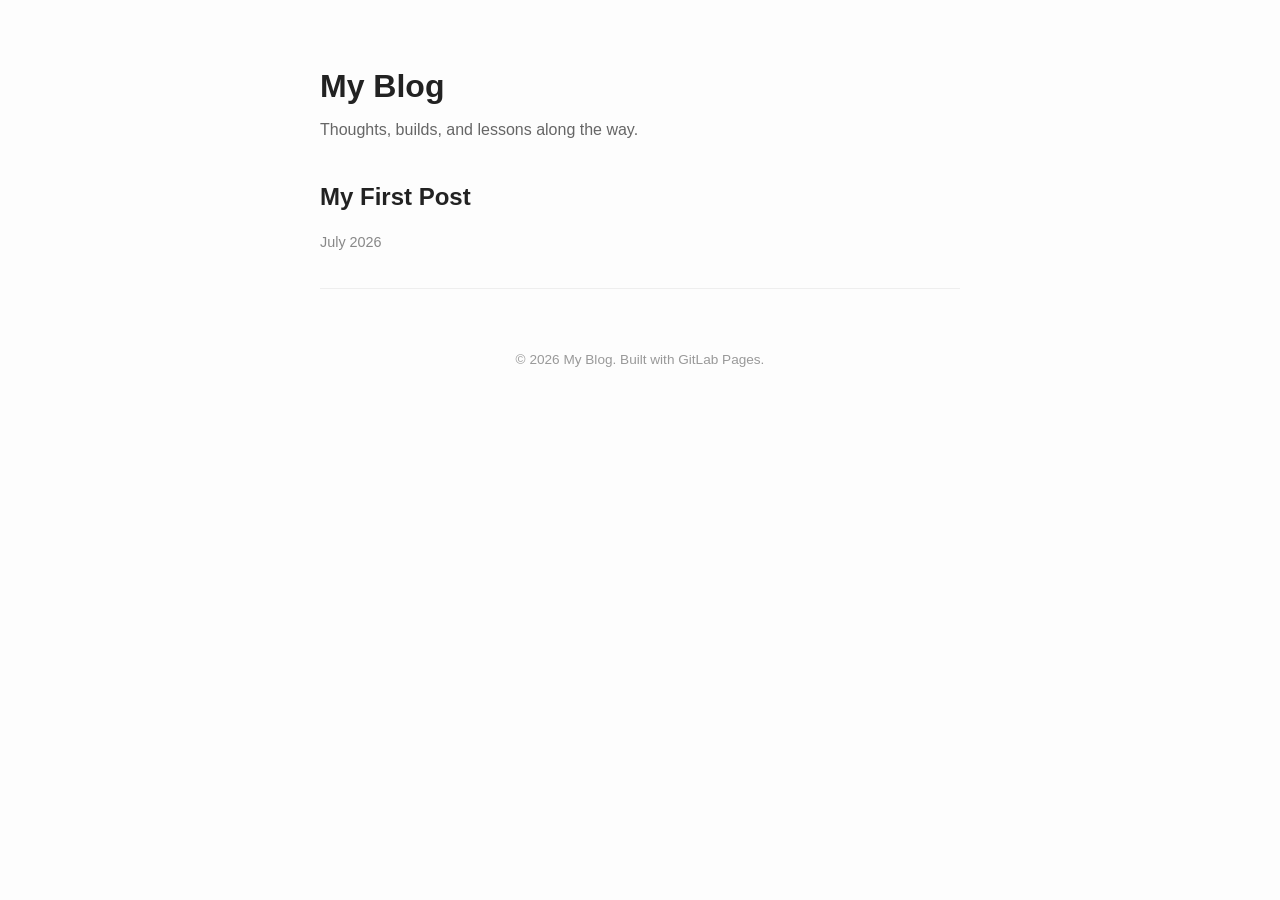
<file: index.html>
<!DOCTYPE html>
<html lang="en">
<head>
<meta charset="UTF-8">
<meta name="viewport" content="width=device-width, initial-scale=1.0">
<title>My Blog</title>
<link rel="stylesheet" href="style.css">
</head>
<body>
  <header>
    <h1>My Blog</h1>
    <p>Thoughts, builds, and lessons along the way.</p>
  </header>

  <main>
    <ul class="post-list">
      <li>
        <a href="posts/first-post.html">
          <h2>My First Post</h2>
          <p class="date">July 2026</p>
        </a>
      </li>
    </ul>
  </main>

  <footer>
    <p>&copy; 2026 My Blog. Built with GitLab Pages.</p>
  </footer>
</body>
</html>
</file>
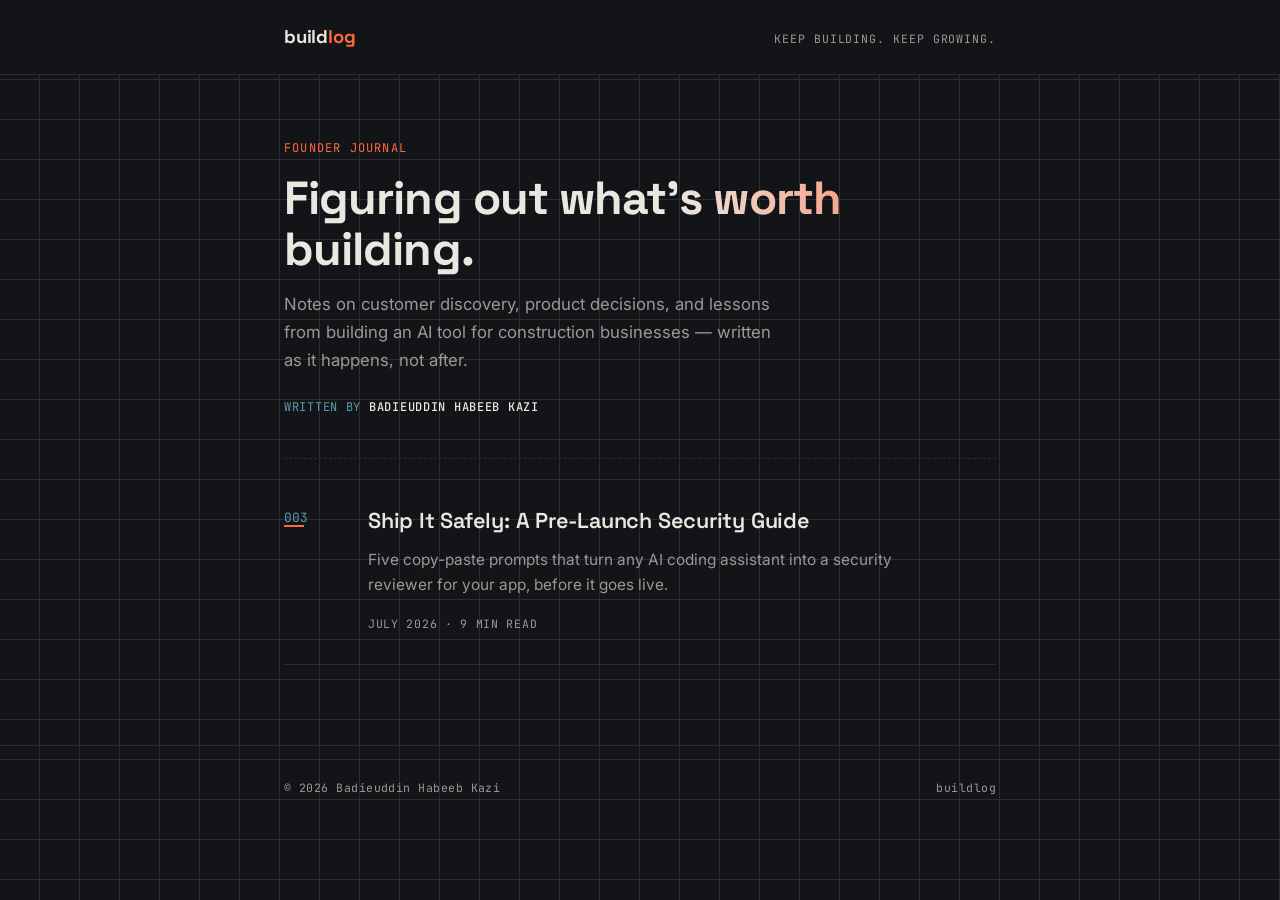
<file: public/index.html>
<!DOCTYPE html>
<html lang="en">
<head>
<meta charset="UTF-8">
<meta name="viewport" content="width=device-width, initial-scale=1.0">
<title>Build Log</title>
<link rel="preconnect" href="https://fonts.googleapis.com">
<link href="https://fonts.googleapis.com/css2?family=Space+Grotesk:wght@600;700&family=Inter:wght@400;500&family=JetBrains+Mono:wght@400;500&display=swap" rel="stylesheet">
<link rel="stylesheet" href="style.css">
</head>
<body>

  <header class="site">
    <div class="site-bar">
      <a class="mark" href="index.html">build<span>log</span></a>
      <span class="tag">Keep Building. Keep Growing.</span>
    </div>
  </header>

  <div class="wrap">
    <section class="hero">
      <p class="eyebrow">Founder journal</p>
      <h1>Figuring out what's worth building.</h1>
      <p>Notes on customer discovery, product decisions, and lessons from building an AI tool for construction businesses — written as it happens, not after.</p>
      <p class="byline">Written by <strong>Badieuddin Habeeb Kazi</strong></p>
    </section>

    <section class="log">

      <a class="entry" href="posts/third-post.html">
        <span class="num">003</span>
        <div>
          <h2>Ship It Safely: A Pre-Launch Security Guide</h2>
          <p class="excerpt">Five copy-paste prompts that turn any AI coding assistant into a security reviewer for your app, before it goes live.</p>
          <span class="meta">July 2026 · 9 min read</span>
        </div>
      </a>

    </section>
  </div>

  <footer class="site">
    <div class="wrap">
      <span>© 2026 Badieuddin Habeeb Kazi</span>
      <span>buildlog</span>
    </div>
  </footer>

</body>
</html>
</file>
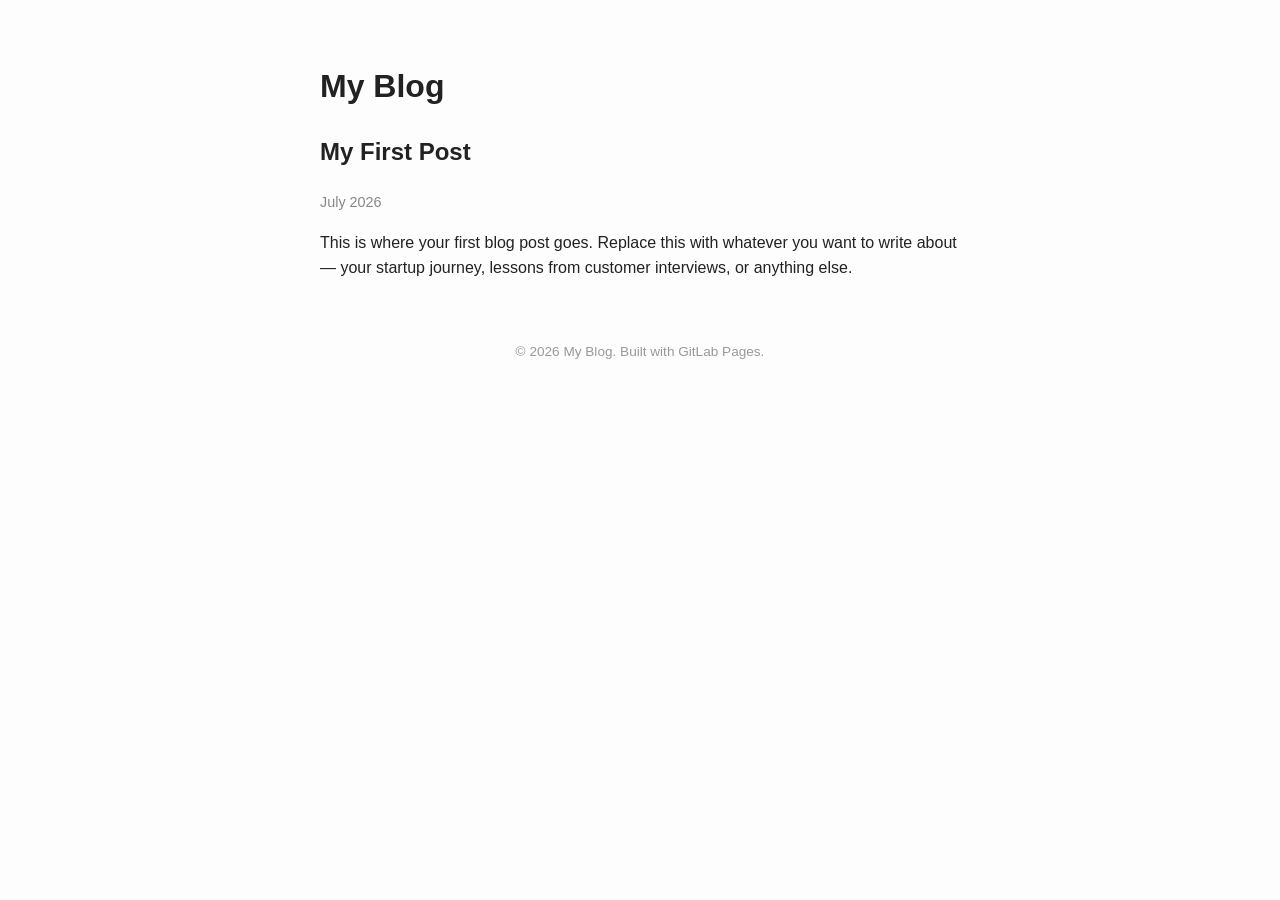
<file: first-post.html>
<!DOCTYPE html>
<html lang="en">
<head>
<meta charset="UTF-8">
<meta name="viewport" content="width=device-width, initial-scale=1.0">
<title>My First Post</title>
<link rel="stylesheet" href="../style.css">
</head>
<body>
  <header>
    <h1><a href="../index.html">My Blog</a></h1>
  </header>

  <main>
    <article>
      <h2>My First Post</h2>
      <p class="date">July 2026</p>
      <p>This is where your first blog post goes. Replace this with whatever you want to write about — your startup journey, lessons from customer interviews, or anything else.</p>
    </article>
  </main>

  <footer>
    <p>&copy; 2026 My Blog. Built with GitLab Pages.</p>
  </footer>
</body>
</html>
</file>
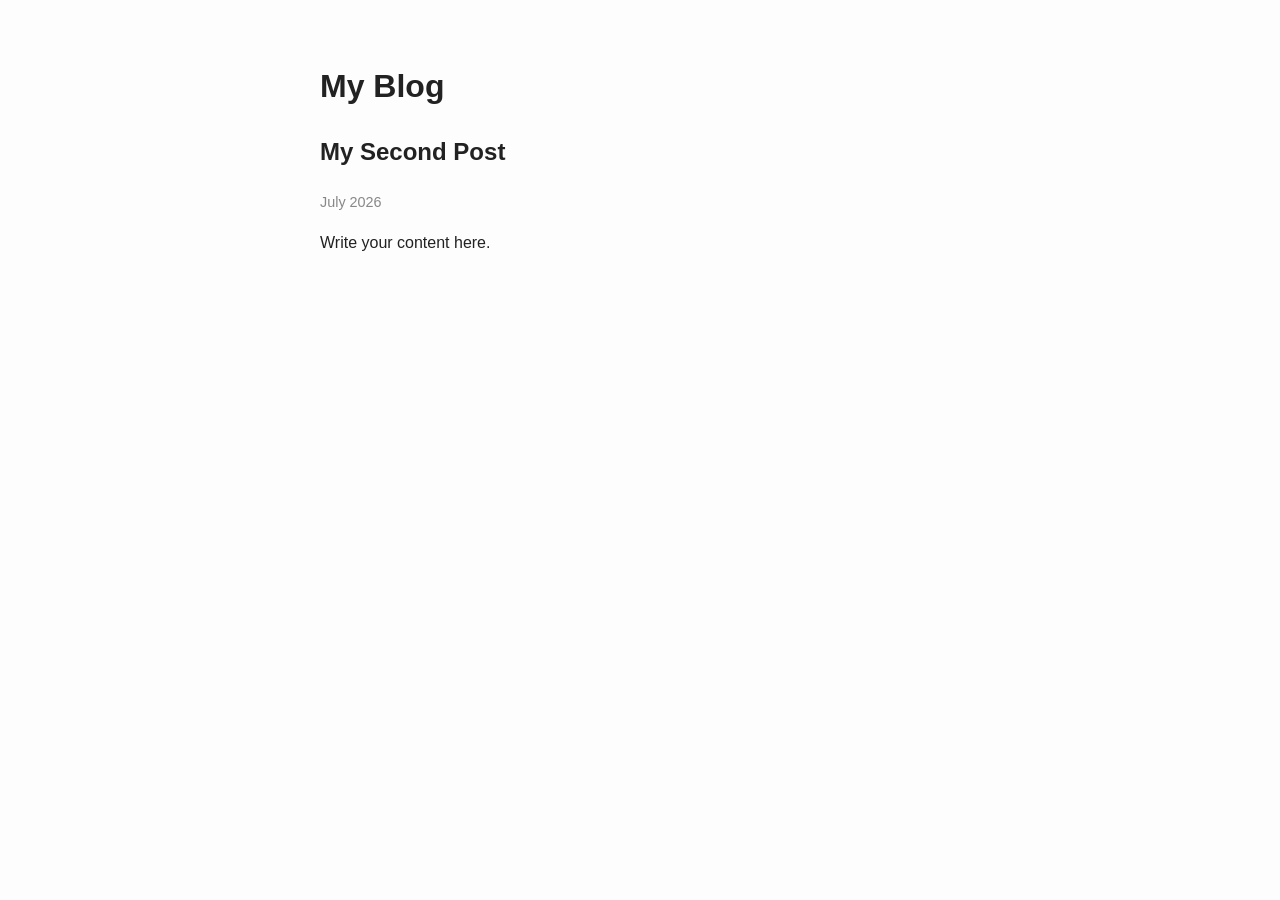
<file: posts/second-post.html>
<!DOCTYPE html>
<html lang="en">
<head>
<meta charset="UTF-8">
<title>My Second Post</title>
<link rel="stylesheet" href="../style.css">
</head>
<body>
  <header>
    <h1><a href="../index.html">My Blog</a></h1>
  </header>
  <main>
    <article>
      <h2>My Second Post</h2>
      <p class="date">July 2026</p>
      <p>Write your content here.</p>
    </article>
  </main>
</body>
</html>
</file>
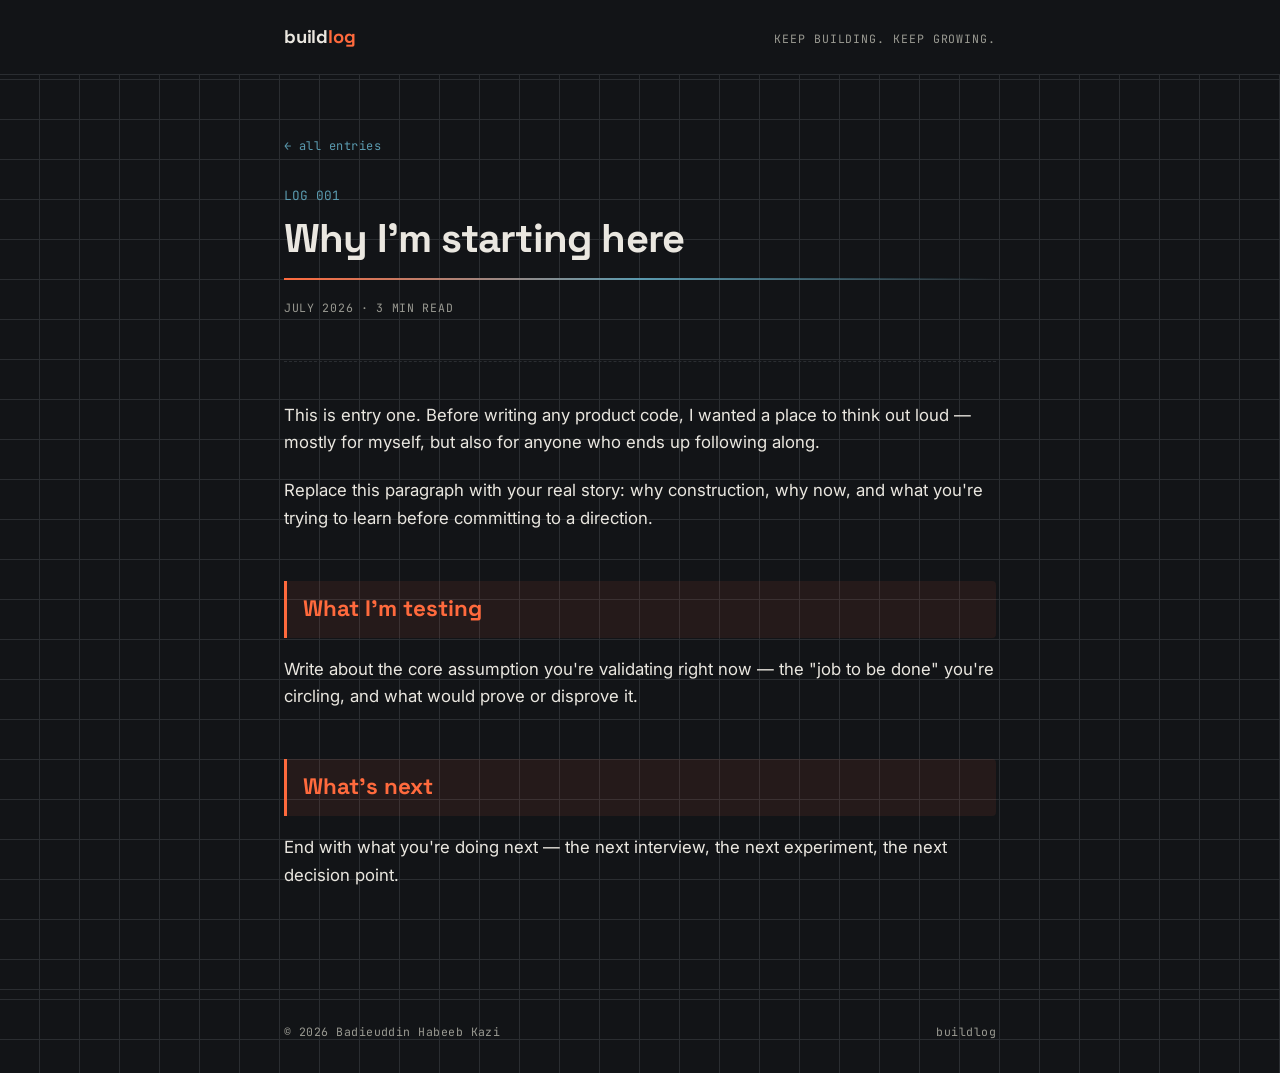
<file: public/posts/first-post.html>
<!DOCTYPE html>
<html lang="en">
<head>
<meta charset="UTF-8">
<meta name="viewport" content="width=device-width, initial-scale=1.0">
<title>Why I'm starting here — Build Log</title>
<link rel="preconnect" href="https://fonts.googleapis.com">
<link href="https://fonts.googleapis.com/css2?family=Space+Grotesk:wght@600;700&family=Inter:wght@400;500&family=JetBrains+Mono:wght@400;500&display=swap" rel="stylesheet">
<link rel="stylesheet" href="../style.css">
</head>
<body>

  <header class="site">
    <div class="site-bar">
      <a class="mark" href="../index.html">build<span>log</span></a>
      <span class="tag">Keep Building. Keep Growing.</span>
    </div>
  </header>

  <div class="wrap">
    <div class="article-head">
      <a class="back" href="../index.html">&larr; all entries</a>
      <p class="num">LOG 001</p>
      <h1>Why I'm starting here</h1>
      <p class="meta">July 2026 · 3 min read</p>
    </div>

    <article class="body">
      <p>This is entry one. Before writing any product code, I wanted a place to think out loud — mostly for myself, but also for anyone who ends up following along.</p>
      <p>Replace this paragraph with your real story: why construction, why now, and what you're trying to learn before committing to a direction.</p>

      <h2>What I'm testing</h2>
      <p>Write about the core assumption you're validating right now — the "job to be done" you're circling, and what would prove or disprove it.</p>

      <h2>What's next</h2>
      <p>End with what you're doing next — the next interview, the next experiment, the next decision point.</p>
    </article>
  </div>

  <footer class="site">
    <div class="wrap">
      <span>© 2026 Badieuddin Habeeb Kazi</span>
      <span>buildlog</span>
    </div>
  </footer>

</body>
</html>
</file>
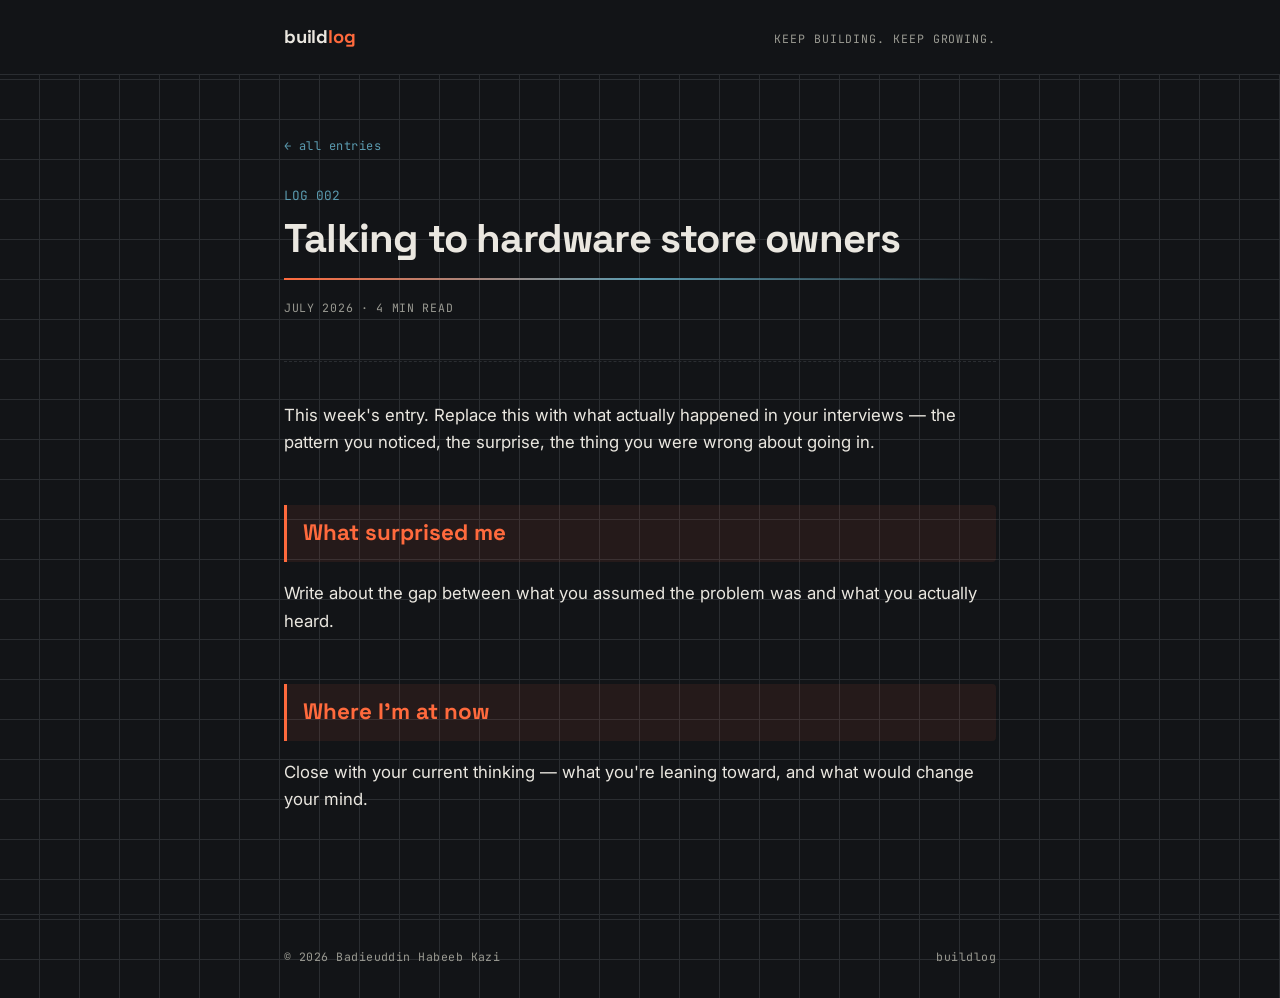
<file: public/posts/second-post.html>
<!DOCTYPE html>
<html lang="en">
<head>
<meta charset="UTF-8">
<meta name="viewport" content="width=device-width, initial-scale=1.0">
<title>Talking to hardware store owners — Build Log</title>
<link rel="preconnect" href="https://fonts.googleapis.com">
<link href="https://fonts.googleapis.com/css2?family=Space+Grotesk:wght@600;700&family=Inter:wght@400;500&family=JetBrains+Mono:wght@400;500&display=swap" rel="stylesheet">
<link rel="stylesheet" href="../style.css">
</head>
<body>

  <header class="site">
    <div class="site-bar">
      <a class="mark" href="../index.html">build<span>log</span></a>
      <span class="tag">Keep Building. Keep Growing.</span>
    </div>
  </header>

  <div class="wrap">
    <div class="article-head">
      <a class="back" href="../index.html">&larr; all entries</a>
      <p class="num">LOG 002</p>
      <h1>Talking to hardware store owners</h1>
      <p class="meta">July 2026 · 4 min read</p>
    </div>

    <article class="body">
      <p>This week's entry. Replace this with what actually happened in your interviews — the pattern you noticed, the surprise, the thing you were wrong about going in.</p>

      <h2>What surprised me</h2>
      <p>Write about the gap between what you assumed the problem was and what you actually heard.</p>

      <h2>Where I'm at now</h2>
      <p>Close with your current thinking — what you're leaning toward, and what would change your mind.</p>
    </article>
  </div>

  <footer class="site">
    <div class="wrap">
      <span>© 2026 Badieuddin Habeeb Kazi</span>
      <span>buildlog</span>
    </div>
  </footer>

</body>
</html>
</file>
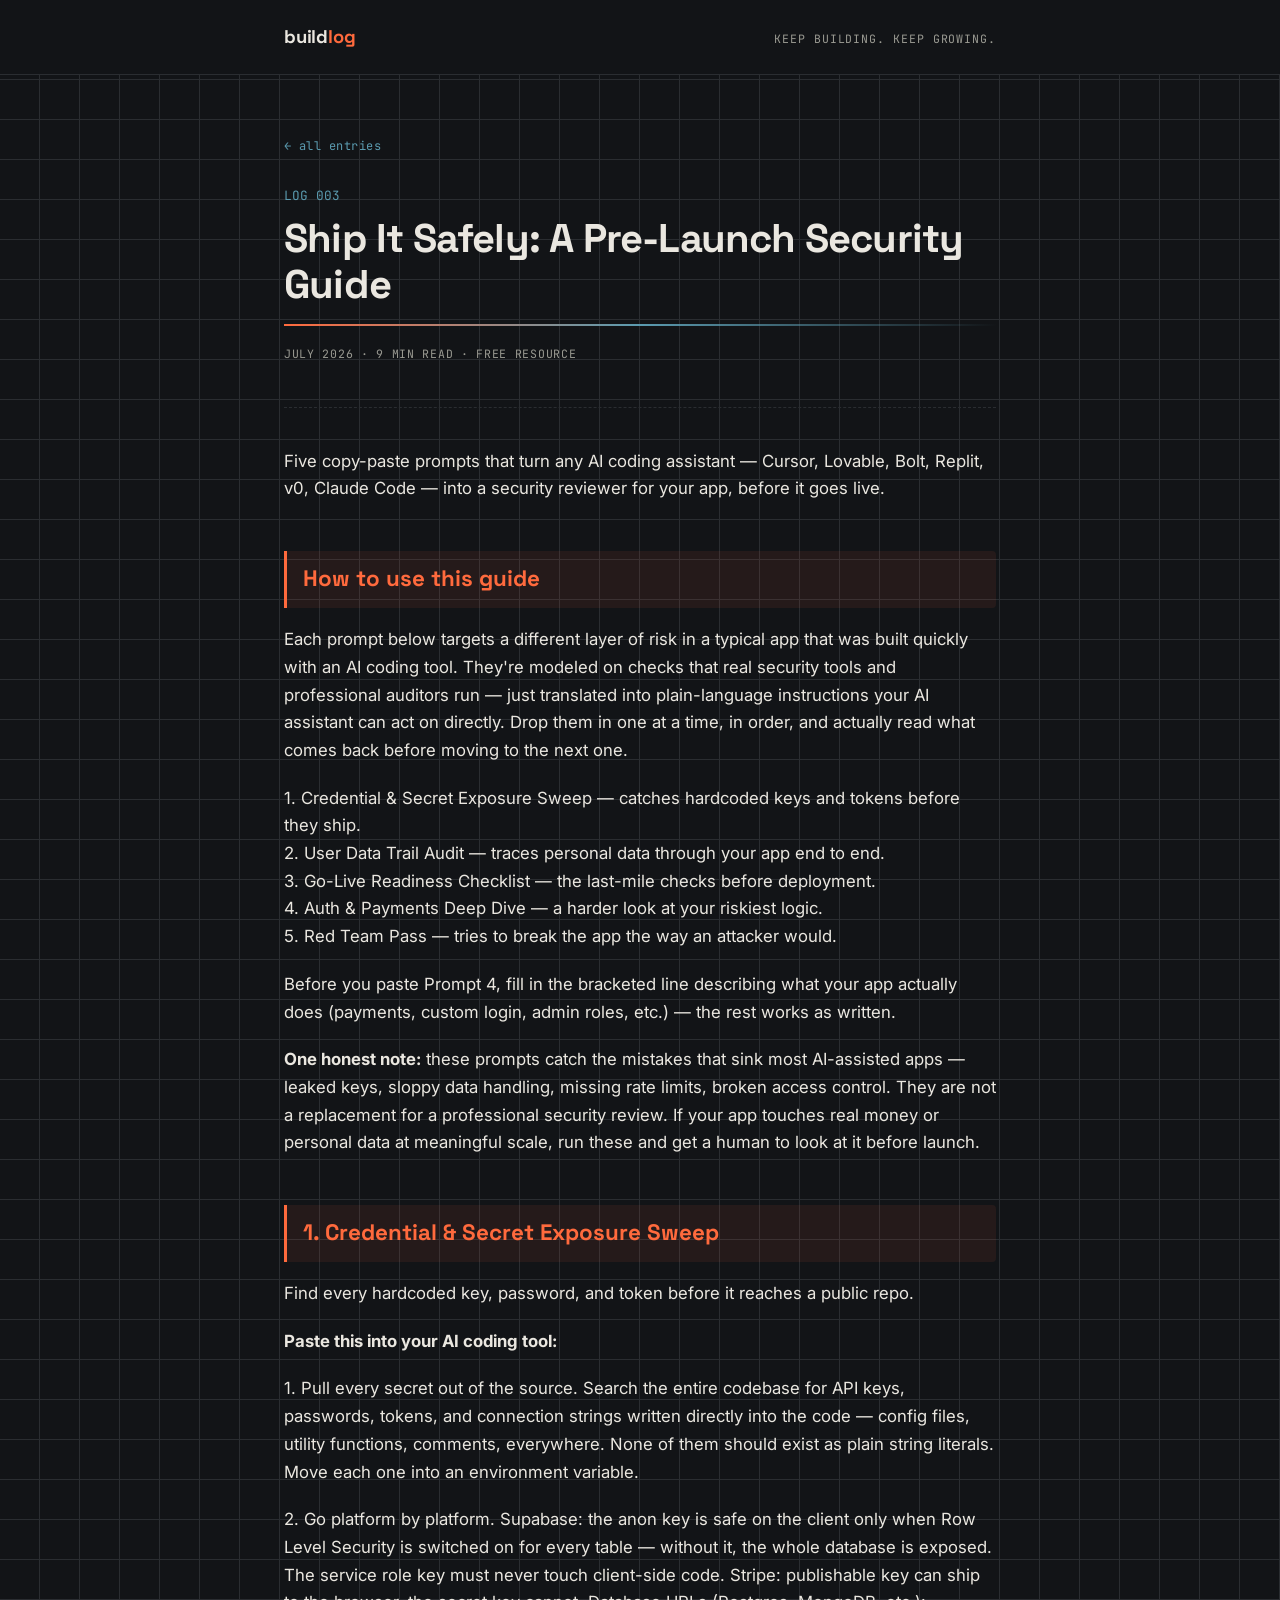
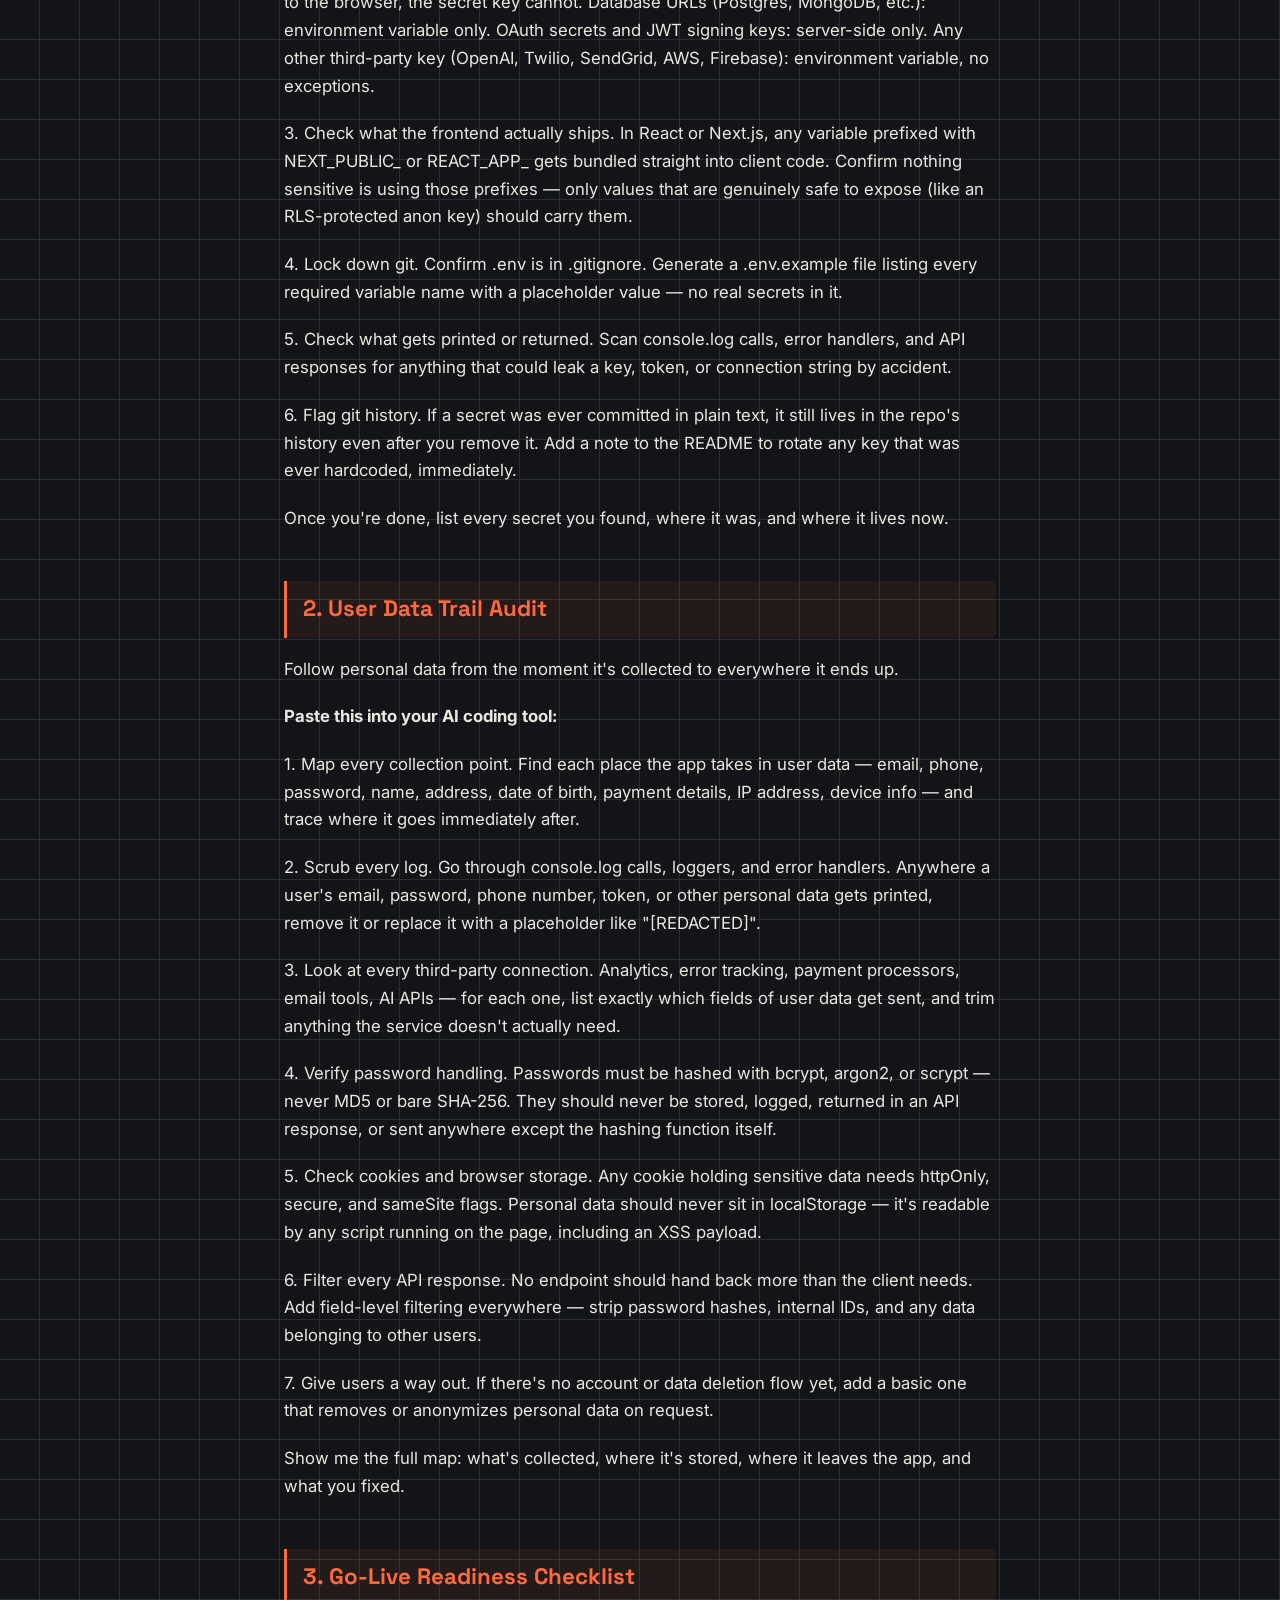
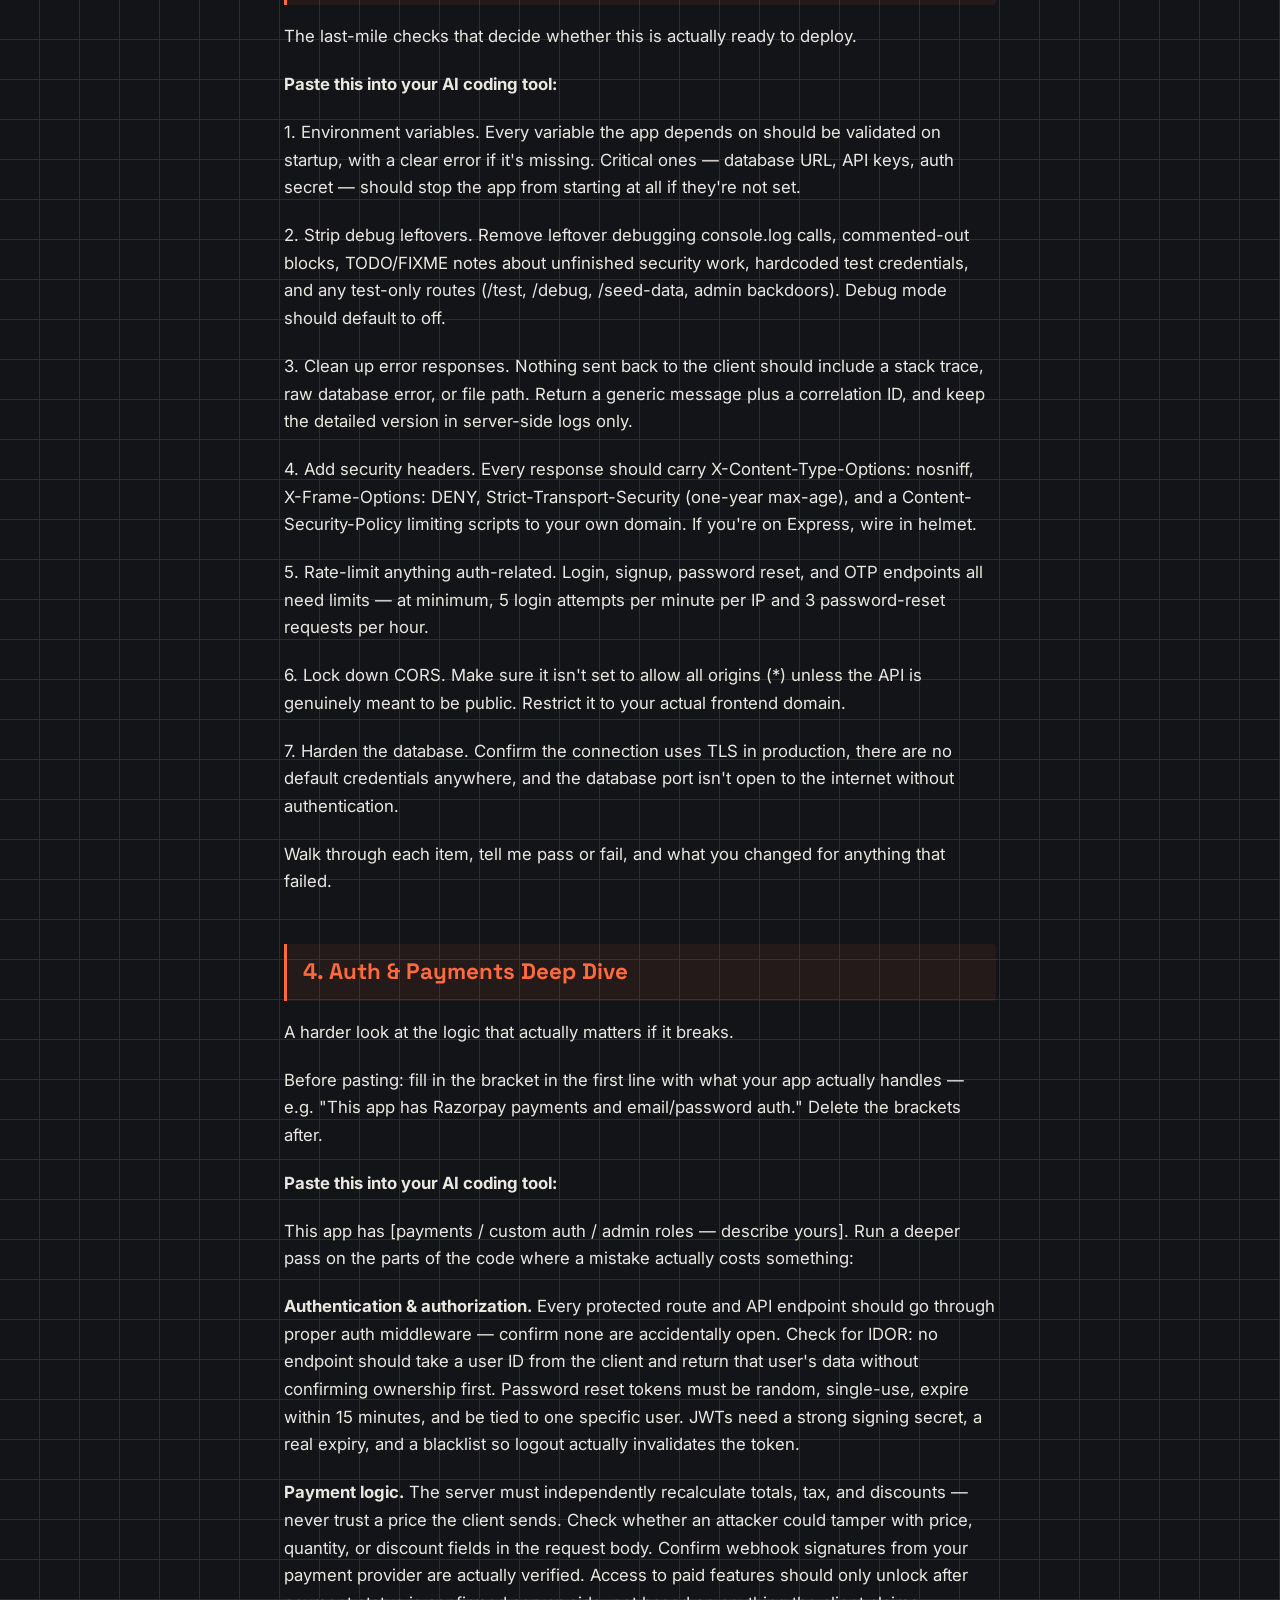
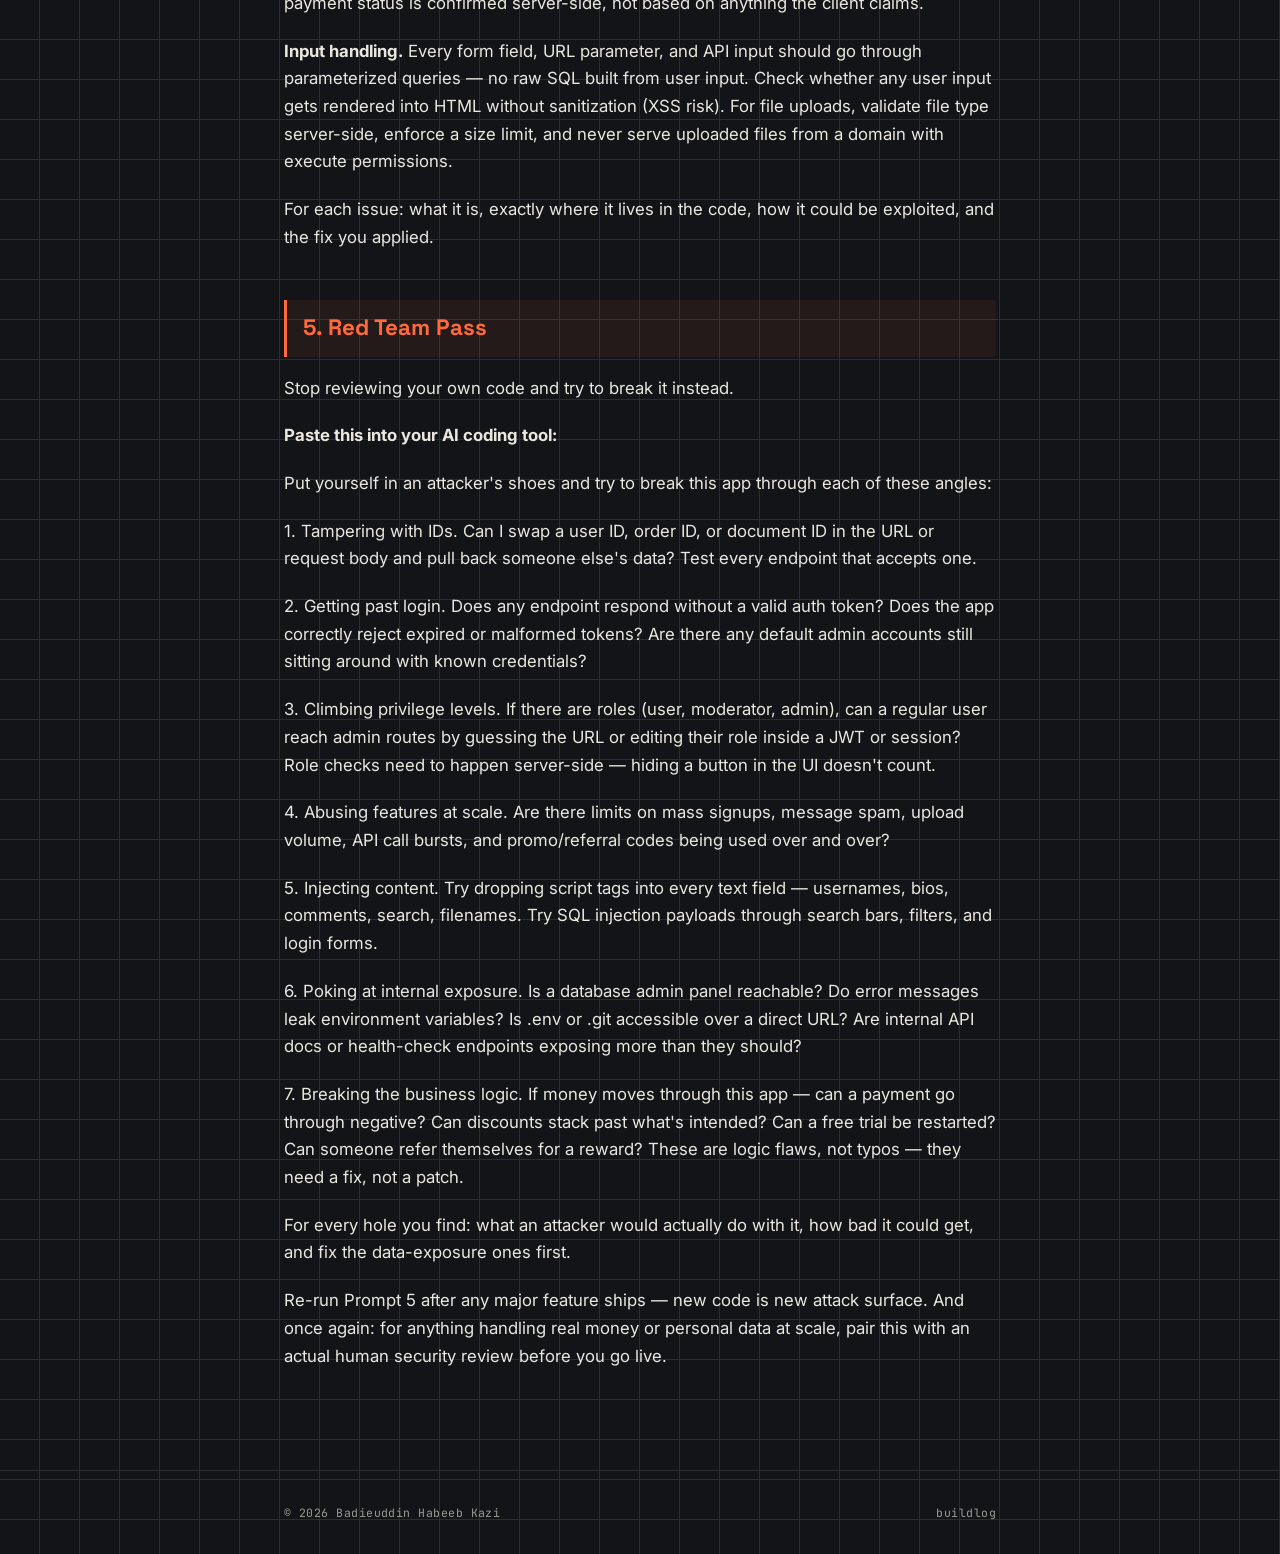
<file: public/posts/third-post.html>
<!DOCTYPE html>
<html lang="en">
<head>
<meta charset="UTF-8">
<meta name="viewport" content="width=device-width, initial-scale=1.0">
<title>Ship It Safely: A Pre-Launch Security Guide — Build Log</title>
<link rel="preconnect" href="https://fonts.googleapis.com">
<link href="https://fonts.googleapis.com/css2?family=Space+Grotesk:wght@600;700&family=Inter:wght@400;500&family=JetBrains+Mono:wght@400;500&display=swap" rel="stylesheet">
<link rel="stylesheet" href="../style.css">
</head>
<body>

  <header class="site">
    <div class="site-bar">
      <a class="mark" href="../index.html">build<span>log</span></a>
      <span class="tag">Keep Building. Keep Growing.</span>
    </div>
  </header>

  <div class="wrap">
    <div class="article-head">
      <a class="back" href="../index.html">&larr; all entries</a>
      <p class="num">LOG 003</p>
      <h1>Ship It Safely: A Pre-Launch Security Guide</h1>
      <p class="meta">July 2026 · 9 min read · Free resource</p>
    </div>

    <article class="body">
      <p>Five copy-paste prompts that turn any AI coding assistant — Cursor, Lovable, Bolt, Replit, v0, Claude Code — into a security reviewer for your app, before it goes live.</p>

      <h2>How to use this guide</h2>
      <p>Each prompt below targets a different layer of risk in a typical app that was built quickly with an AI coding tool. They're modeled on checks that real security tools and professional auditors run — just translated into plain-language instructions your AI assistant can act on directly. Drop them in one at a time, in order, and actually read what comes back before moving to the next one.</p>
      <p>1. Credential &amp; Secret Exposure Sweep — catches hardcoded keys and tokens before they ship.<br>
      2. User Data Trail Audit — traces personal data through your app end to end.<br>
      3. Go-Live Readiness Checklist — the last-mile checks before deployment.<br>
      4. Auth &amp; Payments Deep Dive — a harder look at your riskiest logic.<br>
      5. Red Team Pass — tries to break the app the way an attacker would.</p>
      <p>Before you paste Prompt 4, fill in the bracketed line describing what your app actually does (payments, custom login, admin roles, etc.) — the rest works as written.</p>
      <p><strong>One honest note:</strong> these prompts catch the mistakes that sink most AI-assisted apps — leaked keys, sloppy data handling, missing rate limits, broken access control. They are not a replacement for a professional security review. If your app touches real money or personal data at meaningful scale, run these and get a human to look at it before launch.</p>

      <h2>1. Credential &amp; Secret Exposure Sweep</h2>
      <p>Find every hardcoded key, password, and token before it reaches a public repo.</p>
      <p><strong>Paste this into your AI coding tool:</strong></p>
      <p>1. Pull every secret out of the source. Search the entire codebase for API keys, passwords, tokens, and connection strings written directly into the code — config files, utility functions, comments, everywhere. None of them should exist as plain string literals. Move each one into an environment variable.</p>
      <p>2. Go platform by platform. Supabase: the anon key is safe on the client only when Row Level Security is switched on for every table — without it, the whole database is exposed. The service role key must never touch client-side code. Stripe: publishable key can ship to the browser, the secret key cannot. Database URLs (Postgres, MongoDB, etc.): environment variable only. OAuth secrets and JWT signing keys: server-side only. Any other third-party key (OpenAI, Twilio, SendGrid, AWS, Firebase): environment variable, no exceptions.</p>
      <p>3. Check what the frontend actually ships. In React or Next.js, any variable prefixed with NEXT_PUBLIC_ or REACT_APP_ gets bundled straight into client code. Confirm nothing sensitive is using those prefixes — only values that are genuinely safe to expose (like an RLS-protected anon key) should carry them.</p>
      <p>4. Lock down git. Confirm .env is in .gitignore. Generate a .env.example file listing every required variable name with a placeholder value — no real secrets in it.</p>
      <p>5. Check what gets printed or returned. Scan console.log calls, error handlers, and API responses for anything that could leak a key, token, or connection string by accident.</p>
      <p>6. Flag git history. If a secret was ever committed in plain text, it still lives in the repo's history even after you remove it. Add a note to the README to rotate any key that was ever hardcoded, immediately.</p>
      <p>Once you're done, list every secret you found, where it was, and where it lives now.</p>

      <h2>2. User Data Trail Audit</h2>
      <p>Follow personal data from the moment it's collected to everywhere it ends up.</p>
      <p><strong>Paste this into your AI coding tool:</strong></p>
      <p>1. Map every collection point. Find each place the app takes in user data — email, phone, password, name, address, date of birth, payment details, IP address, device info — and trace where it goes immediately after.</p>
      <p>2. Scrub every log. Go through console.log calls, loggers, and error handlers. Anywhere a user's email, password, phone number, token, or other personal data gets printed, remove it or replace it with a placeholder like "[REDACTED]".</p>
      <p>3. Look at every third-party connection. Analytics, error tracking, payment processors, email tools, AI APIs — for each one, list exactly which fields of user data get sent, and trim anything the service doesn't actually need.</p>
      <p>4. Verify password handling. Passwords must be hashed with bcrypt, argon2, or scrypt — never MD5 or bare SHA-256. They should never be stored, logged, returned in an API response, or sent anywhere except the hashing function itself.</p>
      <p>5. Check cookies and browser storage. Any cookie holding sensitive data needs httpOnly, secure, and sameSite flags. Personal data should never sit in localStorage — it's readable by any script running on the page, including an XSS payload.</p>
      <p>6. Filter every API response. No endpoint should hand back more than the client needs. Add field-level filtering everywhere — strip password hashes, internal IDs, and any data belonging to other users.</p>
      <p>7. Give users a way out. If there's no account or data deletion flow yet, add a basic one that removes or anonymizes personal data on request.</p>
      <p>Show me the full map: what's collected, where it's stored, where it leaves the app, and what you fixed.</p>

      <h2>3. Go-Live Readiness Checklist</h2>
      <p>The last-mile checks that decide whether this is actually ready to deploy.</p>
      <p><strong>Paste this into your AI coding tool:</strong></p>
      <p>1. Environment variables. Every variable the app depends on should be validated on startup, with a clear error if it's missing. Critical ones — database URL, API keys, auth secret — should stop the app from starting at all if they're not set.</p>
      <p>2. Strip debug leftovers. Remove leftover debugging console.log calls, commented-out blocks, TODO/FIXME notes about unfinished security work, hardcoded test credentials, and any test-only routes (/test, /debug, /seed-data, admin backdoors). Debug mode should default to off.</p>
      <p>3. Clean up error responses. Nothing sent back to the client should include a stack trace, raw database error, or file path. Return a generic message plus a correlation ID, and keep the detailed version in server-side logs only.</p>
      <p>4. Add security headers. Every response should carry X-Content-Type-Options: nosniff, X-Frame-Options: DENY, Strict-Transport-Security (one-year max-age), and a Content-Security-Policy limiting scripts to your own domain. If you're on Express, wire in helmet.</p>
      <p>5. Rate-limit anything auth-related. Login, signup, password reset, and OTP endpoints all need limits — at minimum, 5 login attempts per minute per IP and 3 password-reset requests per hour.</p>
      <p>6. Lock down CORS. Make sure it isn't set to allow all origins (*) unless the API is genuinely meant to be public. Restrict it to your actual frontend domain.</p>
      <p>7. Harden the database. Confirm the connection uses TLS in production, there are no default credentials anywhere, and the database port isn't open to the internet without authentication.</p>
      <p>Walk through each item, tell me pass or fail, and what you changed for anything that failed.</p>

      <h2>4. Auth &amp; Payments Deep Dive</h2>
      <p>A harder look at the logic that actually matters if it breaks.</p>
      <p>Before pasting: fill in the bracket in the first line with what your app actually handles — e.g. "This app has Razorpay payments and email/password auth." Delete the brackets after.</p>
      <p><strong>Paste this into your AI coding tool:</strong></p>
      <p>This app has [payments / custom auth / admin roles — describe yours]. Run a deeper pass on the parts of the code where a mistake actually costs something:</p>
      <p><strong>Authentication &amp; authorization.</strong> Every protected route and API endpoint should go through proper auth middleware — confirm none are accidentally open. Check for IDOR: no endpoint should take a user ID from the client and return that user's data without confirming ownership first. Password reset tokens must be random, single-use, expire within 15 minutes, and be tied to one specific user. JWTs need a strong signing secret, a real expiry, and a blacklist so logout actually invalidates the token.</p>
      <p><strong>Payment logic.</strong> The server must independently recalculate totals, tax, and discounts — never trust a price the client sends. Check whether an attacker could tamper with price, quantity, or discount fields in the request body. Confirm webhook signatures from your payment provider are actually verified. Access to paid features should only unlock after payment status is confirmed server-side, not based on anything the client claims.</p>
      <p><strong>Input handling.</strong> Every form field, URL parameter, and API input should go through parameterized queries — no raw SQL built from user input. Check whether any user input gets rendered into HTML without sanitization (XSS risk). For file uploads, validate file type server-side, enforce a size limit, and never serve uploaded files from a domain with execute permissions.</p>
      <p>For each issue: what it is, exactly where it lives in the code, how it could be exploited, and the fix you applied.</p>

      <h2>5. Red Team Pass</h2>
      <p>Stop reviewing your own code and try to break it instead.</p>
      <p><strong>Paste this into your AI coding tool:</strong></p>
      <p>Put yourself in an attacker's shoes and try to break this app through each of these angles:</p>
      <p>1. Tampering with IDs. Can I swap a user ID, order ID, or document ID in the URL or request body and pull back someone else's data? Test every endpoint that accepts one.</p>
      <p>2. Getting past login. Does any endpoint respond without a valid auth token? Does the app correctly reject expired or malformed tokens? Are there any default admin accounts still sitting around with known credentials?</p>
      <p>3. Climbing privilege levels. If there are roles (user, moderator, admin), can a regular user reach admin routes by guessing the URL or editing their role inside a JWT or session? Role checks need to happen server-side — hiding a button in the UI doesn't count.</p>
      <p>4. Abusing features at scale. Are there limits on mass signups, message spam, upload volume, API call bursts, and promo/referral codes being used over and over?</p>
      <p>5. Injecting content. Try dropping script tags into every text field — usernames, bios, comments, search, filenames. Try SQL injection payloads through search bars, filters, and login forms.</p>
      <p>6. Poking at internal exposure. Is a database admin panel reachable? Do error messages leak environment variables? Is .env or .git accessible over a direct URL? Are internal API docs or health-check endpoints exposing more than they should?</p>
      <p>7. Breaking the business logic. If money moves through this app — can a payment go through negative? Can discounts stack past what's intended? Can a free trial be restarted? Can someone refer themselves for a reward? These are logic flaws, not typos — they need a fix, not a patch.</p>
      <p>For every hole you find: what an attacker would actually do with it, how bad it could get, and fix the data-exposure ones first.</p>
      <p>Re-run Prompt 5 after any major feature ships — new code is new attack surface. And once again: for anything handling real money or personal data at scale, pair this with an actual human security review before you go live.</p>
    </article>
  </div>

  <footer class="site">
    <div class="wrap">
      <span>© 2026 Badieuddin Habeeb Kazi</span>
      <span>buildlog</span>
    </div>
  </footer>

</body>
</html>
</file>
<file: style.css>
* { box-sizing: border-box; }

body {
  font-family: -apple-system, BlinkMacSystemFont, "Segoe UI", sans-serif;
  max-width: 680px;
  margin: 0 auto;
  padding: 40px 20px;
  line-height: 1.6;
  color: #222;
  background: #fdfdfd;
}

header h1 {
  margin-bottom: 4px;
}

header h1 a {
  text-decoration: none;
  color: inherit;
}

header p {
  color: #666;
  margin-top: 0;
}

.post-list {
  list-style: none;
  padding: 0;
}

.post-list li {
  border-bottom: 1px solid #eee;
  padding: 20px 0;
}

.post-list a {
  text-decoration: none;
  color: inherit;
}

.post-list h2 {
  margin: 0 0 4px 0;
}

.date {
  color: #888;
  font-size: 0.9em;
}

footer {
  margin-top: 60px;
  color: #999;
  font-size: 0.85em;
  text-align: center;
}
</file>
<file: public/style.css>
:root {
  --bg: #121417;
  --bg-raised: #191c20;
  --paper: #e9e6de;
  --ink: #eae7e0;
  --ink-dim: #9a9a92;
  --line: #2a2d31;
  --signal: #ff6a3d;
  --blue: #5b9bb0;
}

* { box-sizing: border-box; }

body {
  margin: 0;
  background: var(--bg);
  color: var(--ink);
  font-family: 'Inter', -apple-system, BlinkMacSystemFont, sans-serif;
  font-size: 16px;
  line-height: 1.65;
  background-image:
    linear-gradient(var(--line) 1px, transparent 1px),
    linear-gradient(90deg, var(--line) 1px, transparent 1px);
  background-size: 40px 40px;
  background-position: -1px -1px;
}

a { color: inherit; }

.wrap {
  max-width: 760px;
  margin: 0 auto;
  padding: 0 24px;
}

/* Header */
header.site {
  border-bottom: 1px solid var(--line);
  background: var(--bg);
}

.site-bar {
  max-width: 760px;
  margin: 0 auto;
  padding: 22px 24px;
  display: flex;
  align-items: baseline;
  justify-content: space-between;
}

.mark {
  font-family: 'Space Grotesk', sans-serif;
  font-weight: 700;
  font-size: 1.15rem;
  letter-spacing: -0.01em;
  text-decoration: none;
  color: var(--ink);
}

.mark span { color: var(--signal); }

.tag {
  font-family: 'JetBrains Mono', monospace;
  font-size: 0.72rem;
  color: var(--ink-dim);
  text-transform: uppercase;
  letter-spacing: 0.08em;
}

/* Hero */
.hero {
  padding: 64px 0 40px;
  border-bottom: 1px dashed var(--line);
}

.hero .eyebrow {
  font-family: 'JetBrains Mono', monospace;
  font-size: 0.75rem;
  color: var(--signal);
  text-transform: uppercase;
  letter-spacing: 0.1em;
  margin: 0 0 14px;
}

.hero h1 {
  font-family: 'Space Grotesk', sans-serif;
  font-size: clamp(2rem, 5vw, 2.9rem);
  line-height: 1.1;
  letter-spacing: -0.02em;
  margin: 0 0 16px;
  background: linear-gradient(90deg, var(--ink) 55%, var(--signal) 100%);
  -webkit-background-clip: text;
  background-clip: text;
  -webkit-text-fill-color: transparent;
}

.hero p {
  color: var(--ink-dim);
  font-size: 1.05rem;
  max-width: 46ch;
  margin: 0;
}

.hero .byline {
  font-family: 'JetBrains Mono', monospace;
  font-size: 0.75rem;
  color: var(--blue);
  text-transform: uppercase;
  letter-spacing: 0.06em;
  margin: 24px 0 0;
}

.hero .byline strong {
  color: var(--ink);
  font-weight: 500;
}

/* Post list */
.log {
  padding: 12px 0 80px;
}

.entry {
  display: grid;
  grid-template-columns: 64px 1fr;
  gap: 20px;
  padding: 28px 0;
  border-bottom: 1px solid var(--line);
  text-decoration: none;
  color: inherit;
}

.entry:first-child { padding-top: 32px; }

.entry .num {
  font-family: 'JetBrains Mono', monospace;
  font-size: 0.8rem;
  color: var(--blue);
  padding-top: 4px;
}

.entry h2 {
  font-family: 'Space Grotesk', sans-serif;
  font-size: 1.35rem;
  font-weight: 600;
  margin: 0 0 8px;
  letter-spacing: -0.01em;
  transition: color 0.2s ease;
}

.entry .num {
  position: relative;
}

.entry .num::after {
  content: '';
  position: absolute;
  left: 0;
  top: 22px;
  width: 20px;
  height: 2px;
  background: var(--signal);
}

.entry .excerpt {
  color: var(--ink-dim);
  font-size: 0.96rem;
  margin: 0 0 12px;
  max-width: 56ch;
}

.entry .meta {
  font-family: 'JetBrains Mono', monospace;
  font-size: 0.72rem;
  color: var(--ink-dim);
  text-transform: uppercase;
  letter-spacing: 0.06em;
}

.entry:hover h2 { color: var(--signal); }

/* Article page */
.article-head {
  padding: 56px 0 32px;
  border-bottom: 1px dashed var(--line);
}

.back {
  display: inline-block;
  font-family: 'JetBrains Mono', monospace;
  font-size: 0.75rem;
  color: var(--blue);
  text-decoration: none;
  margin-bottom: 28px;
  letter-spacing: 0.04em;
}

.back:hover { color: var(--signal); }

.article-head .num {
  font-family: 'JetBrains Mono', monospace;
  font-size: 0.8rem;
  color: var(--blue);
  margin: 0 0 10px;
}

.article-head h1 {
  font-family: 'Space Grotesk', sans-serif;
  font-size: clamp(1.8rem, 4.5vw, 2.5rem);
  line-height: 1.15;
  letter-spacing: -0.02em;
  margin: 0 0 18px;
  padding-bottom: 16px;
  border-bottom: 2px solid transparent;
  border-image: linear-gradient(90deg, var(--signal), var(--blue) 50%, transparent) 1;
}

.article-head .meta {
  font-family: 'JetBrains Mono', monospace;
  font-size: 0.72rem;
  color: var(--ink-dim);
  text-transform: uppercase;
  letter-spacing: 0.06em;
}

article.body {
  padding: 40px 0 80px;
  font-size: 1.05rem;
}

article.body p { margin: 0 0 20px; }

article.body h2 {
  font-family: 'Space Grotesk', sans-serif;
  font-size: 1.4rem;
  margin: 48px 0 18px;
  padding: 10px 16px;
  color: var(--signal);
  background: rgba(255, 106, 61, 0.08);
  border-left: 3px solid var(--signal);
  border-radius: 0 4px 4px 0;
}

/* Footer */
footer.site {
  border-top: 1px solid var(--line);
  padding: 32px 0;
}

footer.site .wrap {
  display: flex;
  align-items: center;
  justify-content: space-between;
  font-family: 'JetBrains Mono', monospace;
  font-size: 0.72rem;
  color: var(--ink-dim);
  letter-spacing: 0.04em;
}

@media (max-width: 520px) {
  .entry { grid-template-columns: 1fr; gap: 6px; }
  .site-bar { flex-direction: column; align-items: flex-start; gap: 6px; }
}
</file>
